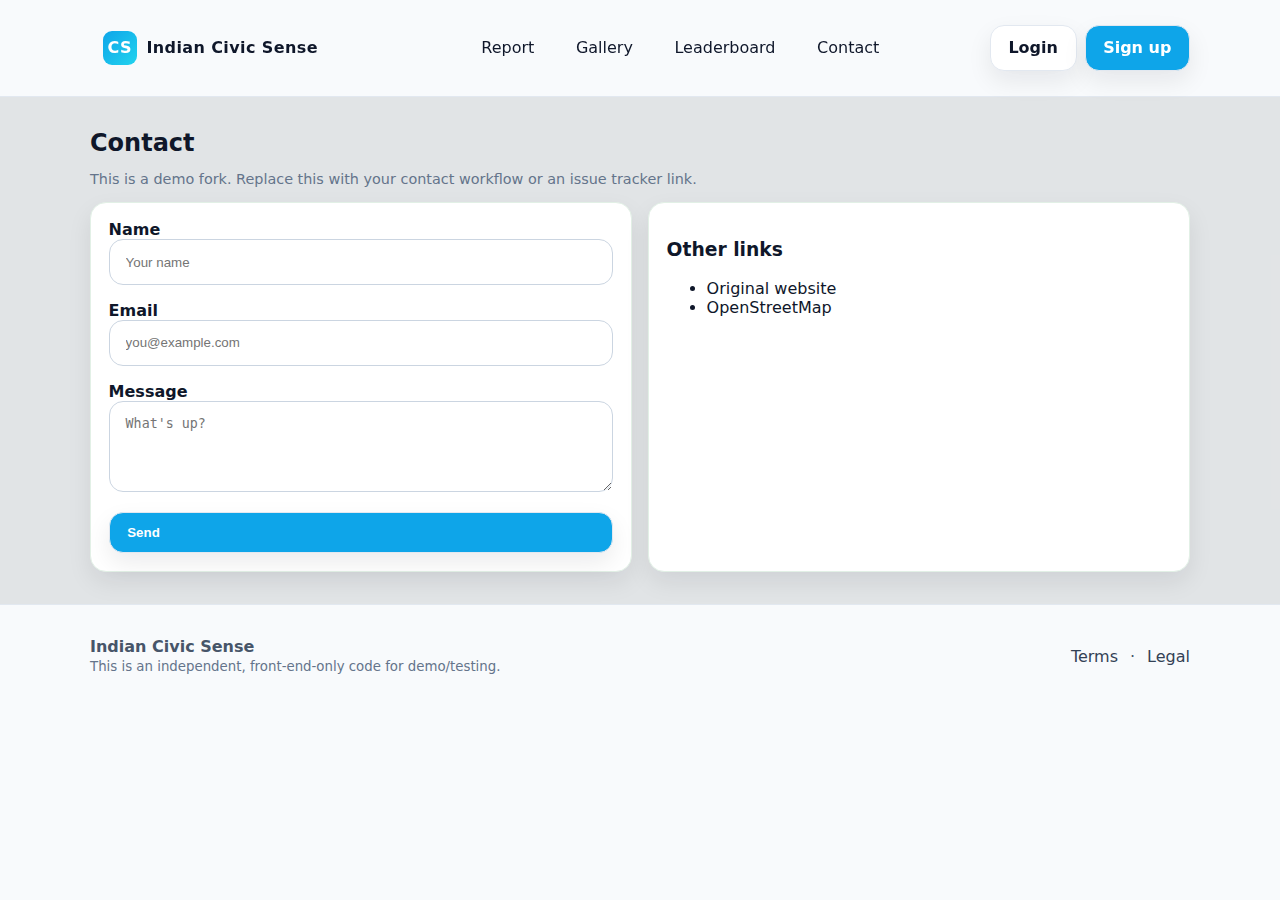
<file: contact.html>
<!DOCTYPE html>
<html lang="en">
<head>
  <meta charset="UTF-8"/>
  <meta name="viewport" content="width=device-width, initial-scale=1.0"/>
  <title>Contact</title>
  <link rel="stylesheet" href="assets/css/style.css"/>
  <script defer src="assets/js/app.js"></script>
  
</head>
<body>

<nav class="site">
  <div class="container inner">
    <a class="brand" href="index.html">
      <div class="logo">CS</div>
      <div>Indian Civic Sense</div>
    </a>
    <ul class="nav-links">
      <li><a href="upload.html">Report</a></li>
      <li><a href="gallery.html">Gallery</a></li>
      <li><a href="leaderboard.html">Leaderboard</a></li>
      <li><a href="contact.html">Contact</a></li>
    </ul>
    <div style="display:flex; gap:.5rem; align-items:center">
      <span id="nav-user" class="badge" style="display:none"></span>
      <a class="btn secondary" href="login.html">Login</a>
      <a class="btn" href="register.html">Sign up</a>
    </div>
  </div>
</nav>
<script>
  (function(){
    const u = IP.currentUser();
    const navUser = document.getElementById("nav-user");
    if (u) {
      navUser.style.display = "inline-block";
      navUser.textContent = u.name || u.email;
      const login = document.querySelector('a[href="login.html"]');
      const reg = document.querySelector('a[href="register.html"]');
      if (login) login.outerHTML = '<button class="btn secondary" onclick="IP.logout()">Logout</button>';
      if (reg) reg.remove();
    }
    const here = location.pathname.split('/').pop();
    document.querySelectorAll("nav a").forEach(a=>{
      if (a.getAttribute("href") === here) a.classList.add("active");
    });
  })();
</script>


<section>
  <div class="container">
    <h2>Contact</h2>
    <p class="help">This is a demo fork. Replace this with your contact workflow or an issue tracker link.</p>
    <div class="grid-2">
      <div class="card">
        <form class="form">
          <div><label>Name</label><input placeholder="Your name"/></div>
          <div><label>Email</label><input type="email" placeholder="you@example.com"/></div>
          <div><label>Message</label><textarea rows="4" placeholder="What's up?"></textarea></div>
          <button class="btn" type="button" onclick="alert('For demo only — wire this to your backend or FormSubmit.');">Send</button>
        </form>
      </div>
      <div class="card">
        <h3>Other links</h3>
        <ul>
          <li><a href="https://www.indianpotholes.com/" target="_blank" rel="noopener">Original website</a></li>
          <li><a href="https://www.openstreetmap.org/" target="_blank" rel="noopener">OpenStreetMap</a></li>
        </ul>
      </div>
    </div>
  </div>
</section>


<footer>
  <div class="container grid">
    <div><strong>Indian Civic Sense</strong><br>
    <small class="muted">This is an independent, front‑end‑only code for demo/testing.</small></div>
    <div class="links">
      <a href="terms.html">Terms</a> ·
      <a href="legal.html">Legal</a>
    </div>
  </div>
</footer>

</body>
</html>
</file>
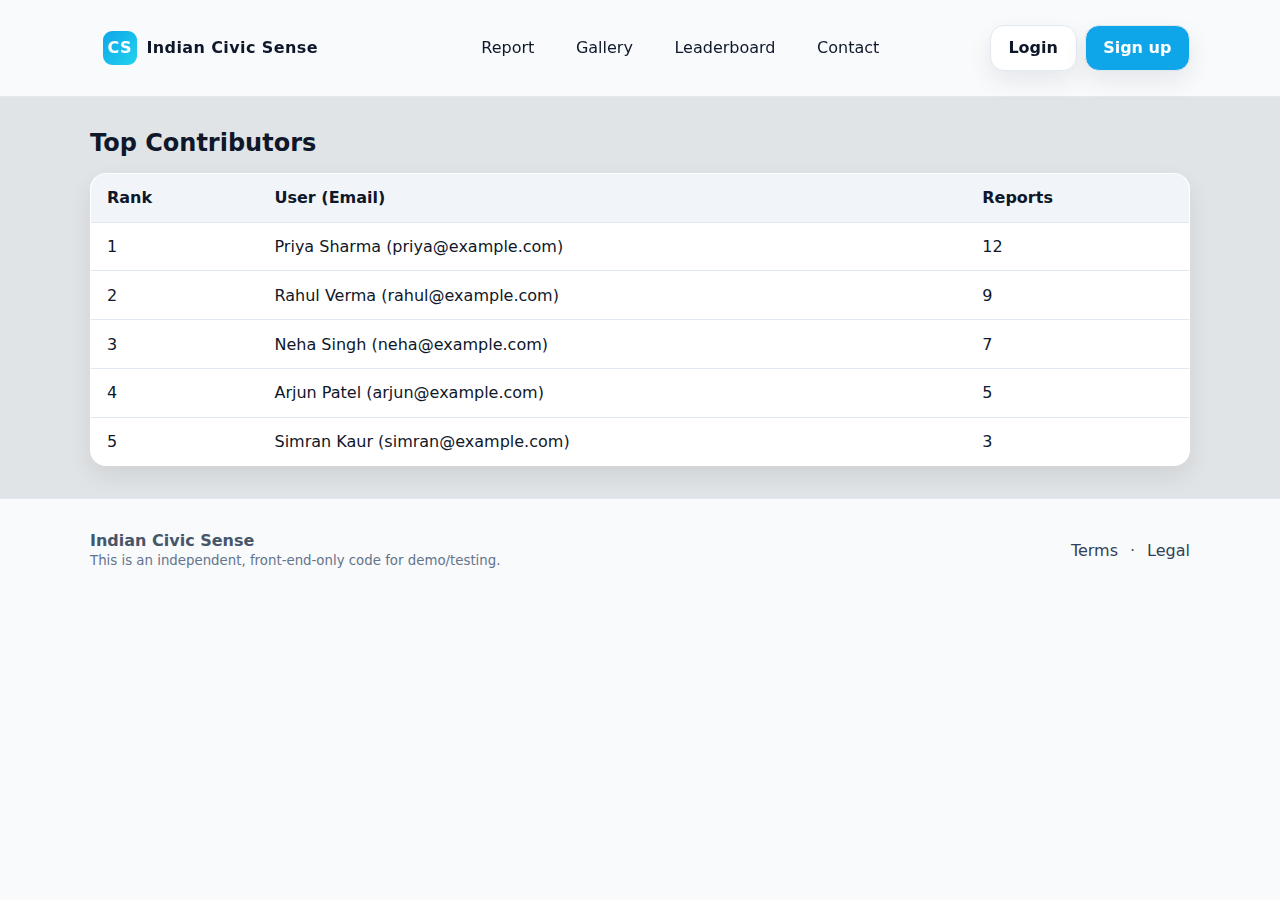
<file: leaderboard.html>
<!DOCTYPE html>
<html lang="en">
<head>
  <meta charset="UTF-8"/>
  <meta name="viewport" content="width=device-width, initial-scale=1.0"/>
  <title>Leaderboard</title>
  <link rel="stylesheet" href="assets/css/style.css"/>
  <script defer src="assets/js/app.js"></script>
  
</head>
<body>

<nav class="site">
  <div class="container inner">
    <a class="brand" href="index.html">
      <div class="logo">CS</div>
      <div>Indian Civic Sense</div>
    </a>
    <ul class="nav-links">
      <li><a href="upload.html">Report</a></li>
      <li><a href="gallery.html">Gallery</a></li>
      <li><a href="leaderboard.html">Leaderboard</a></li>
      <li><a href="contact.html">Contact</a></li>
    </ul>
    <div style="display:flex; gap:.5rem; align-items:center">
      <span id="nav-user" class="badge" style="display:none"></span>
      <a class="btn secondary" href="login.html">Login</a>
      <a class="btn" href="register.html">Sign up</a>
    </div>
  </div>
</nav>
<script>
  (function(){
    const u = IP.currentUser();
    const navUser = document.getElementById("nav-user");
    if (u) {
      navUser.style.display = "inline-block";
      navUser.textContent = u.name || u.email;
      const login = document.querySelector('a[href="login.html"]');
      const reg = document.querySelector('a[href="register.html"]');
      if (login) login.outerHTML = '<button class="btn secondary" onclick="IP.logout()">Logout</button>';
      if (reg) reg.remove();
    }
    const here = location.pathname.split('/').pop();
    document.querySelectorAll("nav a").forEach(a=>{
      if (a.getAttribute("href") === here) a.classList.add("active");
    });
  })();
</script>


<section>
  <div class="container">
    <h2>Top Contributors</h2>
    <table class="table" style="margin-top:1rem">
      <thead><tr><th>Rank</th><th>User (Email)</th><th>Reports</th></tr></thead>
      <tbody id="lb-body">
        <tr><td>1</td><td>Priya Sharma (priya@example.com)</td><td>12</td></tr>
        <tr><td>2</td><td>Rahul Verma (rahul@example.com)</td><td>9</td></tr>
        <tr><td>3</td><td>Neha Singh (neha@example.com)</td><td>7</td></tr>
        <tr><td>4</td><td>Arjun Patel (arjun@example.com)</td><td>5</td></tr>
        <tr><td>5</td><td>Simran Kaur (simran@example.com)</td><td>3</td></tr>
      </tbody>
    </table>
  </div>
</section>
<script>document.addEventListener("DOMContentLoaded", IP.initLeaderboardPage);</script>


<footer>
  <div class="container grid">
    <div><strong>Indian Civic Sense</strong><br>
    <small class="muted">This is an independent, front‑end‑only code for demo/testing.</small></div>
    <div class="links">
      <a href="terms.html">Terms</a> ·
      <a href="legal.html">Legal</a>
    </div>
  </div>
</footer>

</body>
</html>
</file>
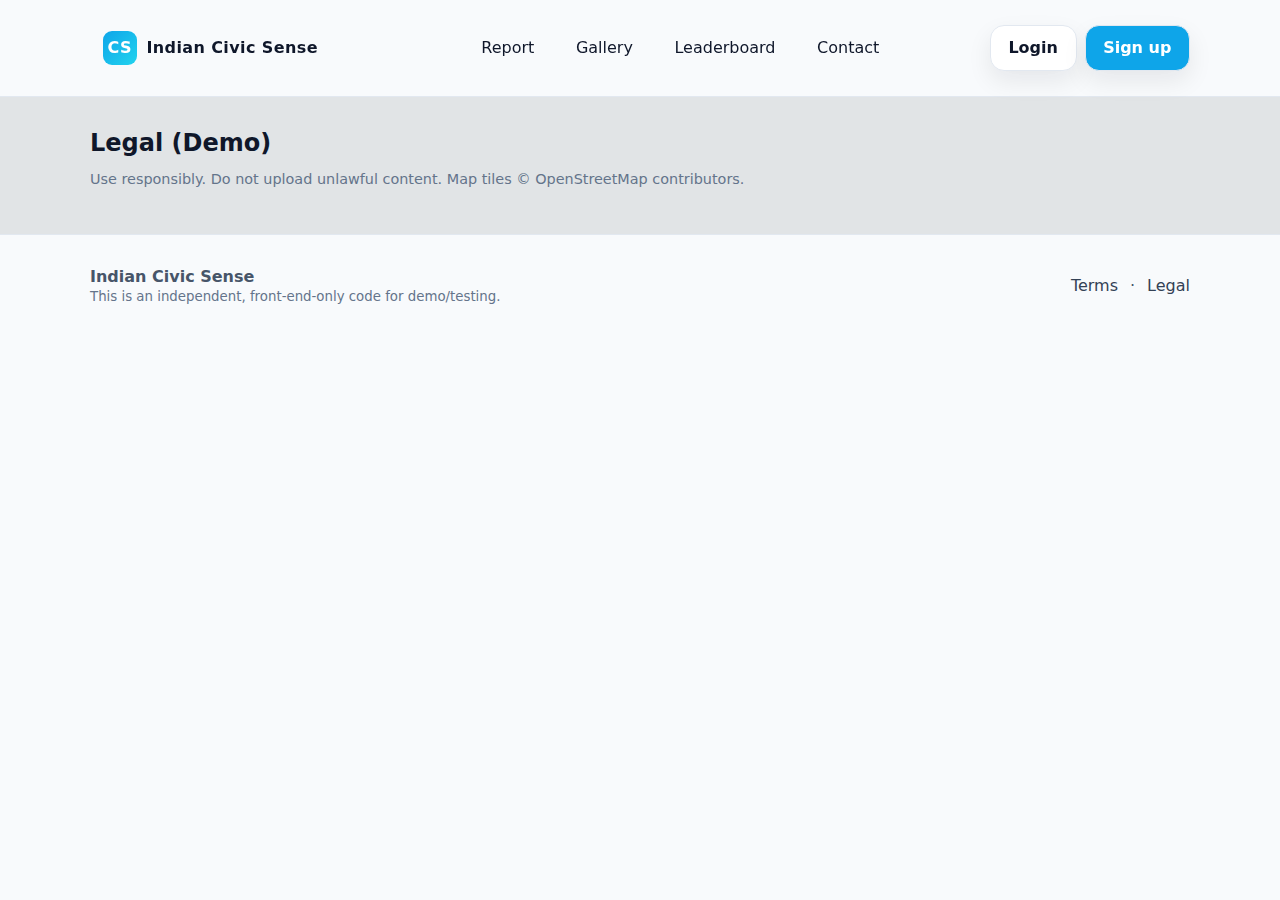
<file: legal.html>
<!DOCTYPE html>
<html lang="en">
<head>
  <meta charset="UTF-8"/>
  <meta name="viewport" content="width=device-width, initial-scale=1.0"/>
  <title>Legal</title>
  <link rel="stylesheet" href="assets/css/style.css"/>
  <script defer src="assets/js/app.js"></script>
  
</head>
<body>

<nav class="site">
  <div class="container inner">
    <a class="brand" href="index.html">
      <div class="logo">CS</div>
      <div>Indian Civic Sense</div>
    </a>
    <ul class="nav-links">
      <li><a href="upload.html">Report</a></li>
      <li><a href="gallery.html">Gallery</a></li>
      <li><a href="leaderboard.html">Leaderboard</a></li>
      <li><a href="contact.html">Contact</a></li>
    </ul>
    <div style="display:flex; gap:.5rem; align-items:center">
      <span id="nav-user" class="badge" style="display:none"></span>
      <a class="btn secondary" href="login.html">Login</a>
      <a class="btn" href="register.html">Sign up</a>
    </div>
  </div>
</nav>
<script>
  (function(){
    const u = IP.currentUser();
    const navUser = document.getElementById("nav-user");
    if (u) {
      navUser.style.display = "inline-block";
      navUser.textContent = u.name || u.email;
      const login = document.querySelector('a[href="login.html"]');
      const reg = document.querySelector('a[href="register.html"]');
      if (login) login.outerHTML = '<button class="btn secondary" onclick="IP.logout()">Logout</button>';
      if (reg) reg.remove();
    }
    const here = location.pathname.split('/').pop();
    document.querySelectorAll("nav a").forEach(a=>{
      if (a.getAttribute("href") === here) a.classList.add("active");
    });
  })();
</script>


<section>
  <div class="container">
    <h2>Legal (Demo)</h2>
    <p class="help">Use responsibly. Do not upload unlawful content. Map tiles © OpenStreetMap contributors.</p>
  </div>
</section>


<footer>
  <div class="container grid">
    <div><strong>Indian Civic Sense</strong><br>
    <small class="muted">This is an independent, front‑end‑only code for demo/testing.</small></div>
    <div class="links">
      <a href="terms.html">Terms</a> ·
      <a href="legal.html">Legal</a>
    </div>
  </div>
</footer>

</body>
</html>
</file>
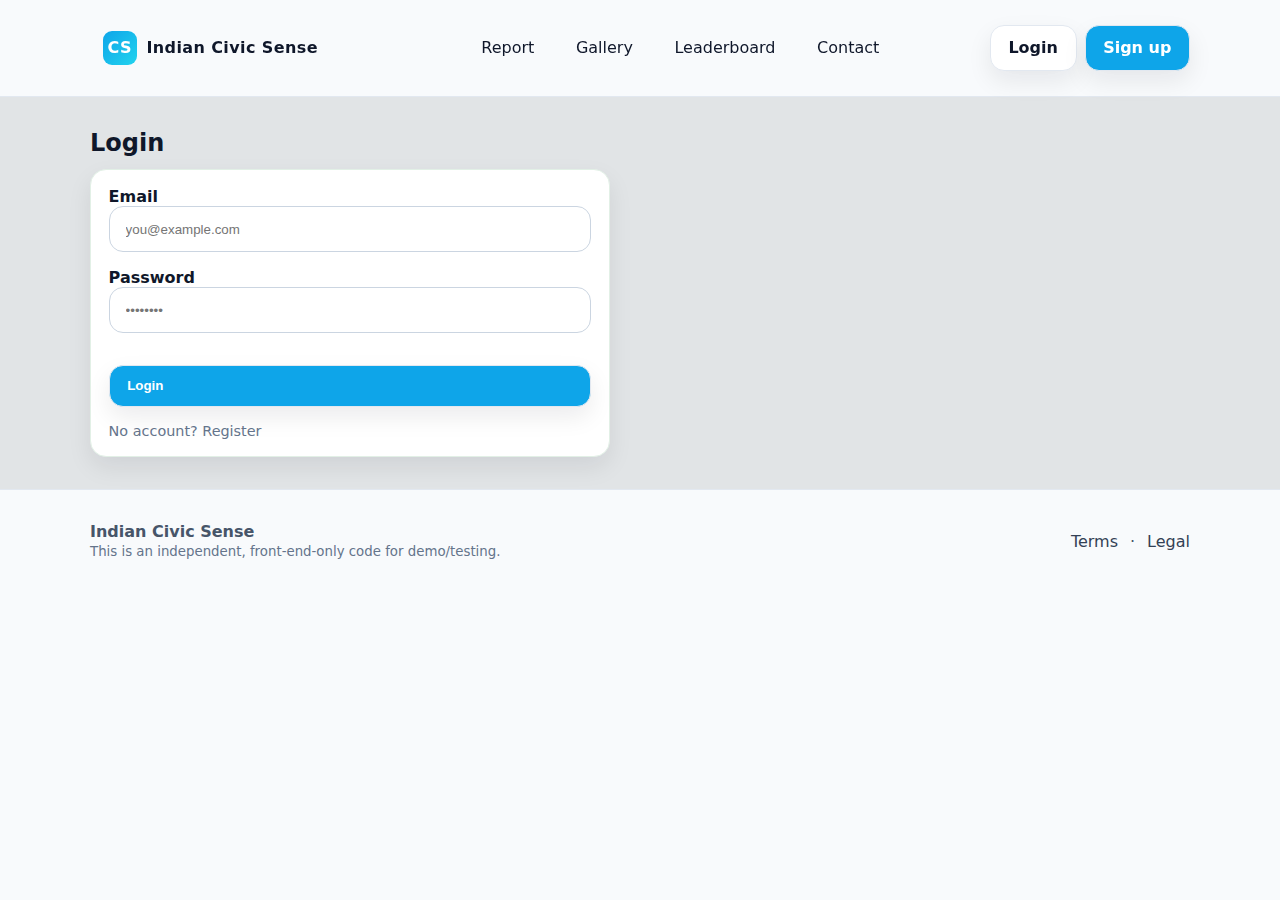
<file: login.html>
<!DOCTYPE html>
<html lang="en">
<head>
  <meta charset="UTF-8"/>
  <meta name="viewport" content="width=device-width, initial-scale=1.0"/>
  <title>Login</title>
  <link rel="stylesheet" href="assets/css/style.css"/>
  <script defer src="assets/js/app.js"></script>
  
</head>
<body>

<nav class="site">
  <div class="container inner">
    <a class="brand" href="index.html">
      <div class="logo">CS</div>
      <div>Indian Civic Sense</div>
    </a>
    <ul>
      <li><a href="upload.html">Report</a></li>
      <li><a href="gallery.html">Gallery</a></li>
      <li><a href="leaderboard.html">Leaderboard</a></li>
      <li><a href="contact.html">Contact</a></li>
    </ul>
    <div style="display:flex; gap:.5rem; align-items:center">
      <span id="nav-user" class="badge" style="display:none"></span>
      <a class="btn secondary" href="login.html">Login</a>
      <a class="btn" href="register.html">Sign up</a>
    </div>
  </div>
</nav>
<script>
  (function(){
    const u = IP.currentUser();
    const navUser = document.getElementById("nav-user");
    if (u) {
      navUser.style.display = "inline-block";
      navUser.textContent = u.name || u.email;
      const login = document.querySelector('a[href="login.html"]');
      const reg = document.querySelector('a[href="register.html"]');
      if (login) login.outerHTML = '<button class="btn secondary" onclick="IP.logout()">Logout</button>';
      if (reg) reg.remove();
    }
    const here = location.pathname.split('/').pop();
    document.querySelectorAll("nav a").forEach(a=>{
      if (a.getAttribute("href") === here) a.classList.add("active");
    });
  })();
</script>


<section>
  <div class="container">
    <h2>Login</h2>
    <div class="card" style="max-width:520px">
      <form id="login-form" class="form">
        <div><label>Email</label><input type="email" name="email" placeholder="you@example.com"/></div>
        <div><label>Password</label><input type="password" name="password" placeholder="••••••••"/></div>
        <div id="auth-error" class="help" style="color:var(--danger)"></div>
        <button class="btn" type="submit">Login</button>
        <div class="help">No account? <a href="register.html">Register</a></div>
      </form>
    </div>
  </div>
</section>
<script>document.addEventListener("DOMContentLoaded", ()=>IP.initAuthPage("login"));</script>


<footer>
  <div class="container grid">
    <div><strong>Indian Civic Sense</strong><br>
    <small class="muted">This is an independent, front‑end‑only code for demo/testing.</small></div>
    <div class="links">
      <a href="terms.html">Terms</a> ·
      <a href="legal.html">Legal</a>
    </div>
  </div>
</footer>

</body>
</html>
</file>
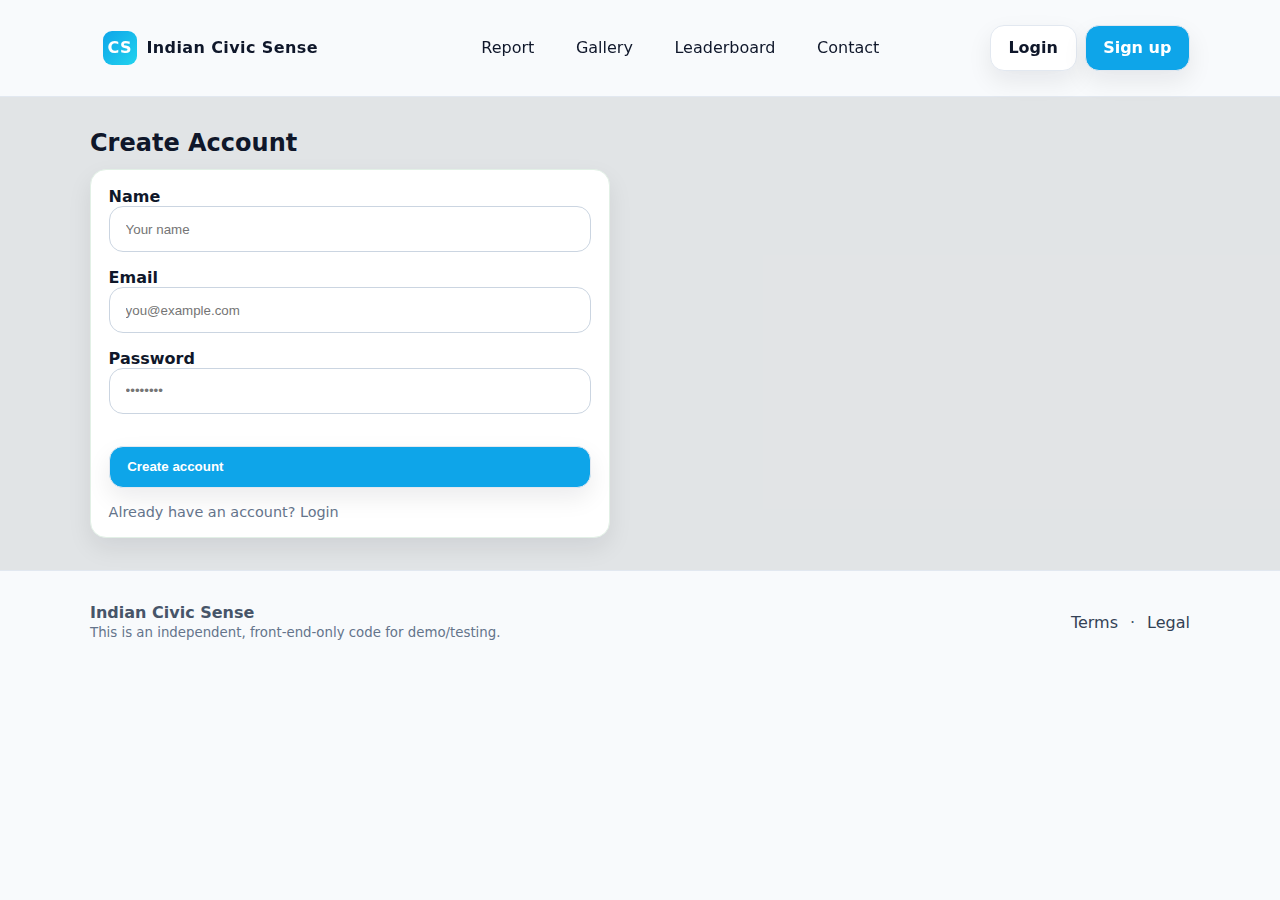
<file: register.html>
<!DOCTYPE html>
<html lang="en">
<head>
  <meta charset="UTF-8"/>
  <meta name="viewport" content="width=device-width, initial-scale=1.0"/>
  <title>Register</title>
  <link rel="stylesheet" href="assets/css/style.css"/>
  <script defer src="assets/js/app.js"></script>
  
</head>
<body>

<nav class="site">
  <div class="container inner">
    <a class="brand" href="index.html">
      <div class="logo">CS</div>
      <div>Indian Civic Sense</div>
    </a>
    <ul class="nav-links">
      <li><a href="upload.html">Report</a></li>
      <li><a href="gallery.html">Gallery</a></li>
      <li><a href="leaderboard.html">Leaderboard</a></li>
      <li><a href="contact.html">Contact</a></li>
    </ul>
    <div style="display:flex; gap:.5rem; align-items:center">
      <span id="nav-user" class="badge" style="display:none"></span>
      <a class="btn secondary" href="login.html">Login</a>
      <a class="btn" href="register.html">Sign up</a>
    </div>
  </div>
</nav>
<script>
  (function(){
    const u = IP.currentUser();
    const navUser = document.getElementById("nav-user");
    if (u) {
      navUser.style.display = "inline-block";
      navUser.textContent = u.name || u.email;
      const login = document.querySelector('a[href="login.html"]');
      const reg = document.querySelector('a[href="register.html"]');
      if (login) login.outerHTML = '<button class="btn secondary" onclick="IP.logout()">Logout</button>';
      if (reg) reg.remove();
    }
    const here = location.pathname.split('/').pop();
    document.querySelectorAll("nav a").forEach(a=>{
      if (a.getAttribute("href") === here) a.classList.add("active");
    });
  })();
</script>


<section>
  <div class="container">
    <h2>Create Account</h2>
    <div class="card" style="max-width:520px">
      <form id="register-form" class="form">
        <div><label>Name</label><input name="name" placeholder="Your name"/></div>
        <div><label>Email</label><input type="email" name="email" placeholder="you@example.com"/></div>
        <div><label>Password</label><input type="password" name="password" placeholder="••••••••"/></div>
        <div id="auth-error" class="help" style="color:var(--danger)"></div>
        <button class="btn" type="submit">Create account</button>
        <div class="help">Already have an account? <a href="login.html">Login</a></div>
      </form>
    </div>
  </div>
</section>
<script>document.addEventListener("DOMContentLoaded", ()=>IP.initAuthPage("register"));</script>


<footer>
  <div class="container grid">
    <div><strong>Indian Civic Sense</strong><br>
    <small class="muted">This is an independent, front‑end‑only code for demo/testing.</small></div>
    <div class="links">
      <a href="terms.html">Terms</a> ·
      <a href="legal.html">Legal</a>
    </div>
  </div>
</footer>

</body>
</html>
</file>
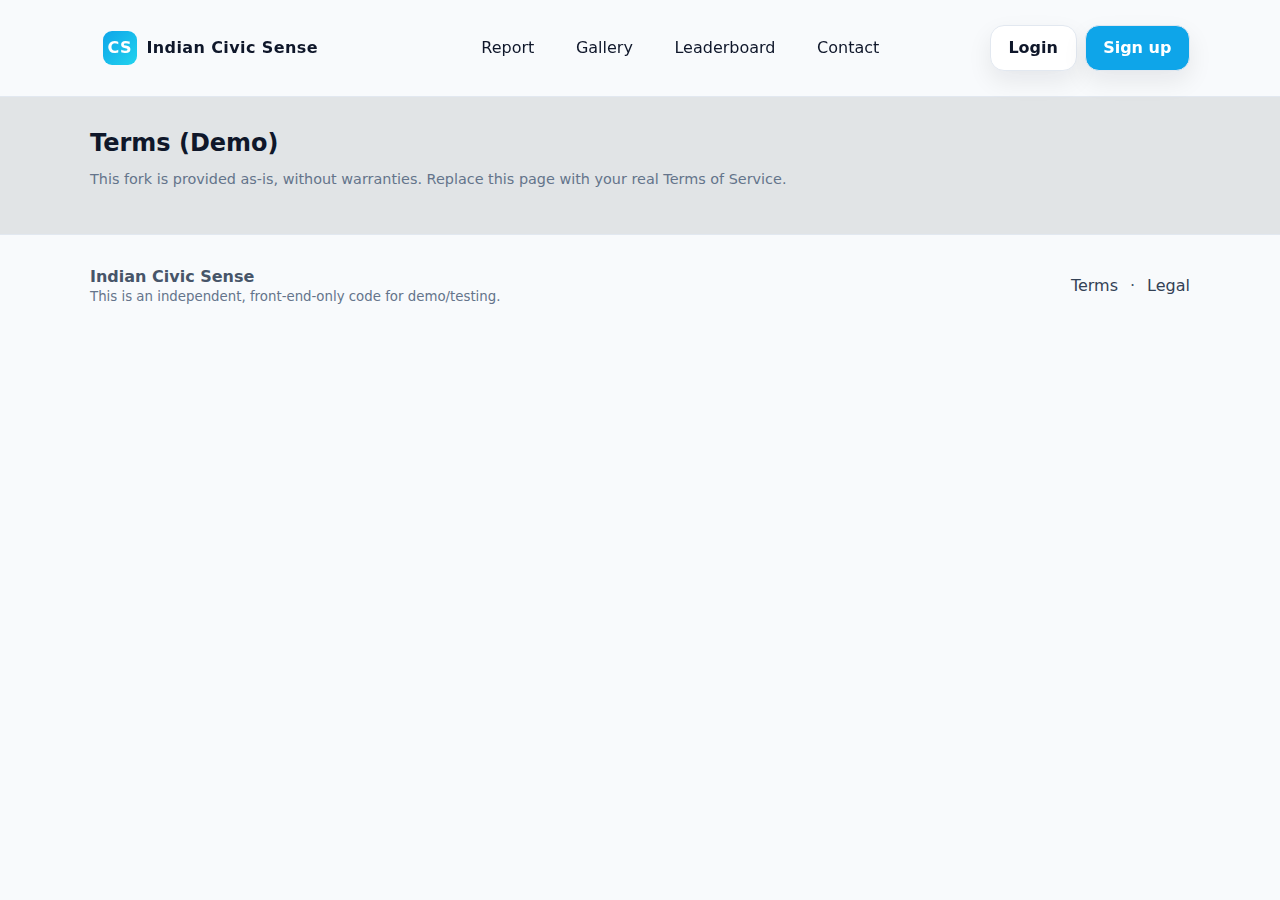
<file: terms.html>
<!DOCTYPE html>
<html lang="en">
<head>
  <meta charset="UTF-8"/>
  <meta name="viewport" content="width=device-width, initial-scale=1.0"/>
  <title>Terms</title>
  <link rel="stylesheet" href="assets/css/style.css"/>
  <script defer src="assets/js/app.js"></script>
  
</head>
<body>

<nav class="site">
  <div class="container inner">
    <a class="brand" href="index.html">
      <div class="logo">CS</div>
      <div>Indian Civic Sense</div>
    </a>
    <ul class="nav-links">
      <li><a href="upload.html">Report</a></li>
      <li><a href="gallery.html">Gallery</a></li>
      <li><a href="leaderboard.html">Leaderboard</a></li>
      <li><a href="contact.html">Contact</a></li>
    </ul>
    <div style="display:flex; gap:.5rem; align-items:center">
      <span id="nav-user" class="badge" style="display:none"></span>
      <a class="btn secondary" href="login.html">Login</a>
      <a class="btn" href="register.html">Sign up</a>
    </div>
  </div>
</nav>
<script>
  (function(){
    const u = IP.currentUser();
    const navUser = document.getElementById("nav-user");
    if (u) {
      navUser.style.display = "inline-block";
      navUser.textContent = u.name || u.email;
      const login = document.querySelector('a[href="login.html"]');
      const reg = document.querySelector('a[href="register.html"]');
      if (login) login.outerHTML = '<button class="btn secondary" onclick="IP.logout()">Logout</button>';
      if (reg) reg.remove();
    }
    const here = location.pathname.split('/').pop();
    document.querySelectorAll("nav a").forEach(a=>{
      if (a.getAttribute("href") === here) a.classList.add("active");
    });
  })();
</script>


<section>
  <div class="container">
    <h2>Terms (Demo)</h2>
    <p class="help">This fork is provided as-is, without warranties. Replace this page with your real Terms of Service.</p>
  </div>
</section>


<footer>
  <div class="container grid">
    <div><strong>Indian Civic Sense</strong><br>
    <small class="muted">This is an independent, front‑end‑only code for demo/testing.</small></div>
    <div class="links">
      <a href="terms.html">Terms</a> ·
      <a href="legal.html">Legal</a>
    </div>
  </div>
</footer>

</body>
</html>
</file>
<file: assets/css/style.css>
/* Minimal reset */
* {
  box-sizing: border-box;
}

html,
body {
  margin: 0;
  padding: 0;
  font-family: system-ui, -apple-system, Segoe UI, Roboto, Ubuntu, Cantarell, "Helvetica Neue", Arial, "Noto Sans", "Apple Color Emoji", "Segoe UI Emoji", "Segoe UI Symbol";
  color: #0f172a;
  background: #f8fafc;
}

a {
  color: inherit;
  text-decoration: none;
}

img {
  max-width: 100%;
  display: block;
}

:root {
  --brand: #0ea5e9;
  --brand-700: #0369a1;
  --bg: #f8fafc;
  --card: #ffffff;
  --muted: #64748b;
  --success: #16a34a;
  --danger: #dc2626;
  --warning: #f59e0b;
  --radius: 16px;
  --shadow: 0 10px 25px rgba(2, 6, 23, 0.08);
}

.nav-links a {
  position: relative;
  display: inline-block;
}

.nav-links a::after {
  content: "";
  position: absolute;
  bottom: -3px;
  right: 0;
  width: 0%;
  height: 2px;
  background: #0a3d62;
  transition: width 0.3s ease, left 0.3s ease;
}

.nav-links a:hover::after,
.nav-links a.active::after {
  width: 100%;
  left: 0;

}


.container {
  width: min(1100px, 92%);
  margin: 0 auto;
}

.btn {
  display: inline-flex;
  align-items: center;
  gap: .5rem;
  padding: .78rem 1.1rem;
  border-radius: 14px;
  border: 1px solid #e2e8f0;
  background: var(--brand);
  color: #fff;
  font-weight: 600;
  box-shadow: var(--shadow);
}

.btn.secondary {
  background: #fff;
  color: #0f172a;
}

.btn.ghost {
  background: transparent;
  border-color: transparent;
  color: var(--brand);
}

.badge {
  display: inline-block;
  padding: .25rem .6rem;
  border-radius: 999px;
  background: #e0f2fe;
  color: #0369a1;
  font-weight: 600;
}

.nav-links a.active {
  color: #16a34a
}

nav.site {
  position: sticky;
  top: 0;
  z-index: 50;
  backdrop-filter: blur(8px);
  background: rgba(248, 250, 252, .7);
  border-bottom: 1px solid #e2e8f0;
}

nav .inner {
  display: flex;
  align-items: center;
  justify-content: space-between;
  gap: 1rem;
  padding: .8rem 0;
}


.brand {
  display: flex;
  align-items: center;
  gap: .6rem;
  font-weight: 900;
  letter-spacing: .4px;
}

.brand .logo {
  width: 34px;
  height: 34px;
  border-radius: 9px;
  background: linear-gradient(135deg, var(--brand), #22d3ee);
  display: grid;
  place-items: center;
  color: #fff;
  font-weight: 900;
}

nav ul {
  display: flex;
  gap: 1rem;
  list-style: none;
  align-items: center;
}

nav a {
  display: inline-block;
  padding: .6rem .8rem;
  border-radius: 12px;
}

.brand:hover {
  transform: scale(1.05);
  transition: 0.3s;
  background-color: #0b6b9f;
}


.hero {
  padding: 76px 0;
  background-color: #18242c;
}

.hero .grid {
  display: grid;
  grid-template-columns: 1.3fr 1fr;
  gap: 2rem;
}

.hero h1 {
  font-size: clamp(2rem, 3.5vw, 3rem);
  line-height: 1.1;
  margin: .5rem 0 1rem;
}

.hero p {
  color: var(--muted);
  font-size: 1.05rem;
}

.card {
  background: var(--card);
  border: 1px solid #e2f0e6;
  border-radius: var(--radius);
  padding: 1.1rem;
  box-shadow: var(--shadow);
}

.grid-3 {
  display: grid;
  grid-template-columns: repeat(3, 1fr);
  gap: 1rem;
}

.grid-2 {
  display: grid;
  grid-template-columns: repeat(2, 1fr);
  gap: 1rem;
}

.grid-4 {
  display: grid;
  grid-template-columns: repeat(4, 1fr);
  gap: 1rem;
}

@media (max-width: 900px) {
  .hero .grid {
    grid-template-columns: 1fr;
  }

  .grid-3 {
    grid-template-columns: 1fr;
  }

  .grid-2 {
    grid-template-columns: 1fr;
  }

  .grid-4 {
    grid-template-columns: 1fr 1fr;
  }
}

section {
  padding: 2rem 0;
  background-color: #9a9ea13d;
}

section h2 {
  font-size: 1.5rem;
  margin: 0 0 .75rem;
}

.kpis {
  display: grid;
  grid-template-columns: repeat(4, 1fr);
  gap: 1rem;
}

.kpi {
  background: var(--card);
  border: 1px solid #e2e8f0;
  border-radius: 16px;
  padding: 1rem;
  box-shadow: var(--shadow);
}

.kpi .value {
  font-size: 1.8rem;
  font-weight: 800;
}

.kpi .label {
  color: var(--muted);
}

footer {
  padding: 2rem 0;
  border-top: 1px solid #e2e8f0;
  color: #475569;
}

footer .grid {
  display: grid;
  grid-template-columns: 1fr auto;
  gap: 1rem;
  align-items: center;
}

footer .links {
  display: flex;
  gap: .75rem;
  flex-wrap: wrap;
}

footer a {
  color: #334155;
}

footer a:hover {
  color: var(--brand-700);
}

/* Forms */
.form {
  display: grid;
  gap: 1rem;
}

label {
  font-weight: 600;
  color: #0f172a;
}

input,
textarea,
select {
  width: 100%;
  padding: .9rem 1rem;
  border-radius: 14px;
  border: 1px solid #cbd5e1;
  background: #fff;
  outline: none;
}

input:focus,
textarea:focus,
select:focus {
  border-color: var(--brand);
  box-shadow: 0 0 0 4px rgba(14, 165, 233, .15);
}

.help {
  color: var(--muted);
  font-size: .9rem;
}

/* Gallery */
.gallery {
  display: grid;
  grid-template-columns: repeat(3, 1fr);
  gap: 1rem;
}

.gallery .item {
  background: #fff;
  border: 1px solid #e2e8f0;
  border-radius: 14px;
  overflow: hidden;
  box-shadow: var(--shadow);
}

.gallery .meta {
  padding: .8rem 1rem;
  display: flex;
  justify-content: space-between;
  align-items: center;
  gap: .5rem;
}

.tag {
  padding: .25rem .5rem;
  border-radius: 999px;
  background: #f1f5f9;
  color: #0f172a;
  font-weight: 600;
  font-size: .8rem;
}

/* Table */
.table {
  width: 100%;
  border-collapse: collapse;
  background: #fff;
  border-radius: 16px;
  overflow: hidden;
  border: 1px solid #e2e8f0;
  box-shadow: var(--shadow);
}

.table th,
.table td {
  padding: .9rem 1rem;
  border-bottom: 1px solid #e2e8f0;
  text-align: left;
}

.table th {
  background: #f1f5f9;
  color: #0f172a;
}

.table tr:last-child td {
  border-bottom: none;
}

.alert {
  padding: .8rem 1rem;
  border-radius: 12px;
  background: #ecfeff;
  border: 1px solid #bae6fd;
  color: #075985;
}

small.muted {
  color: var(--muted);
}
</file>
